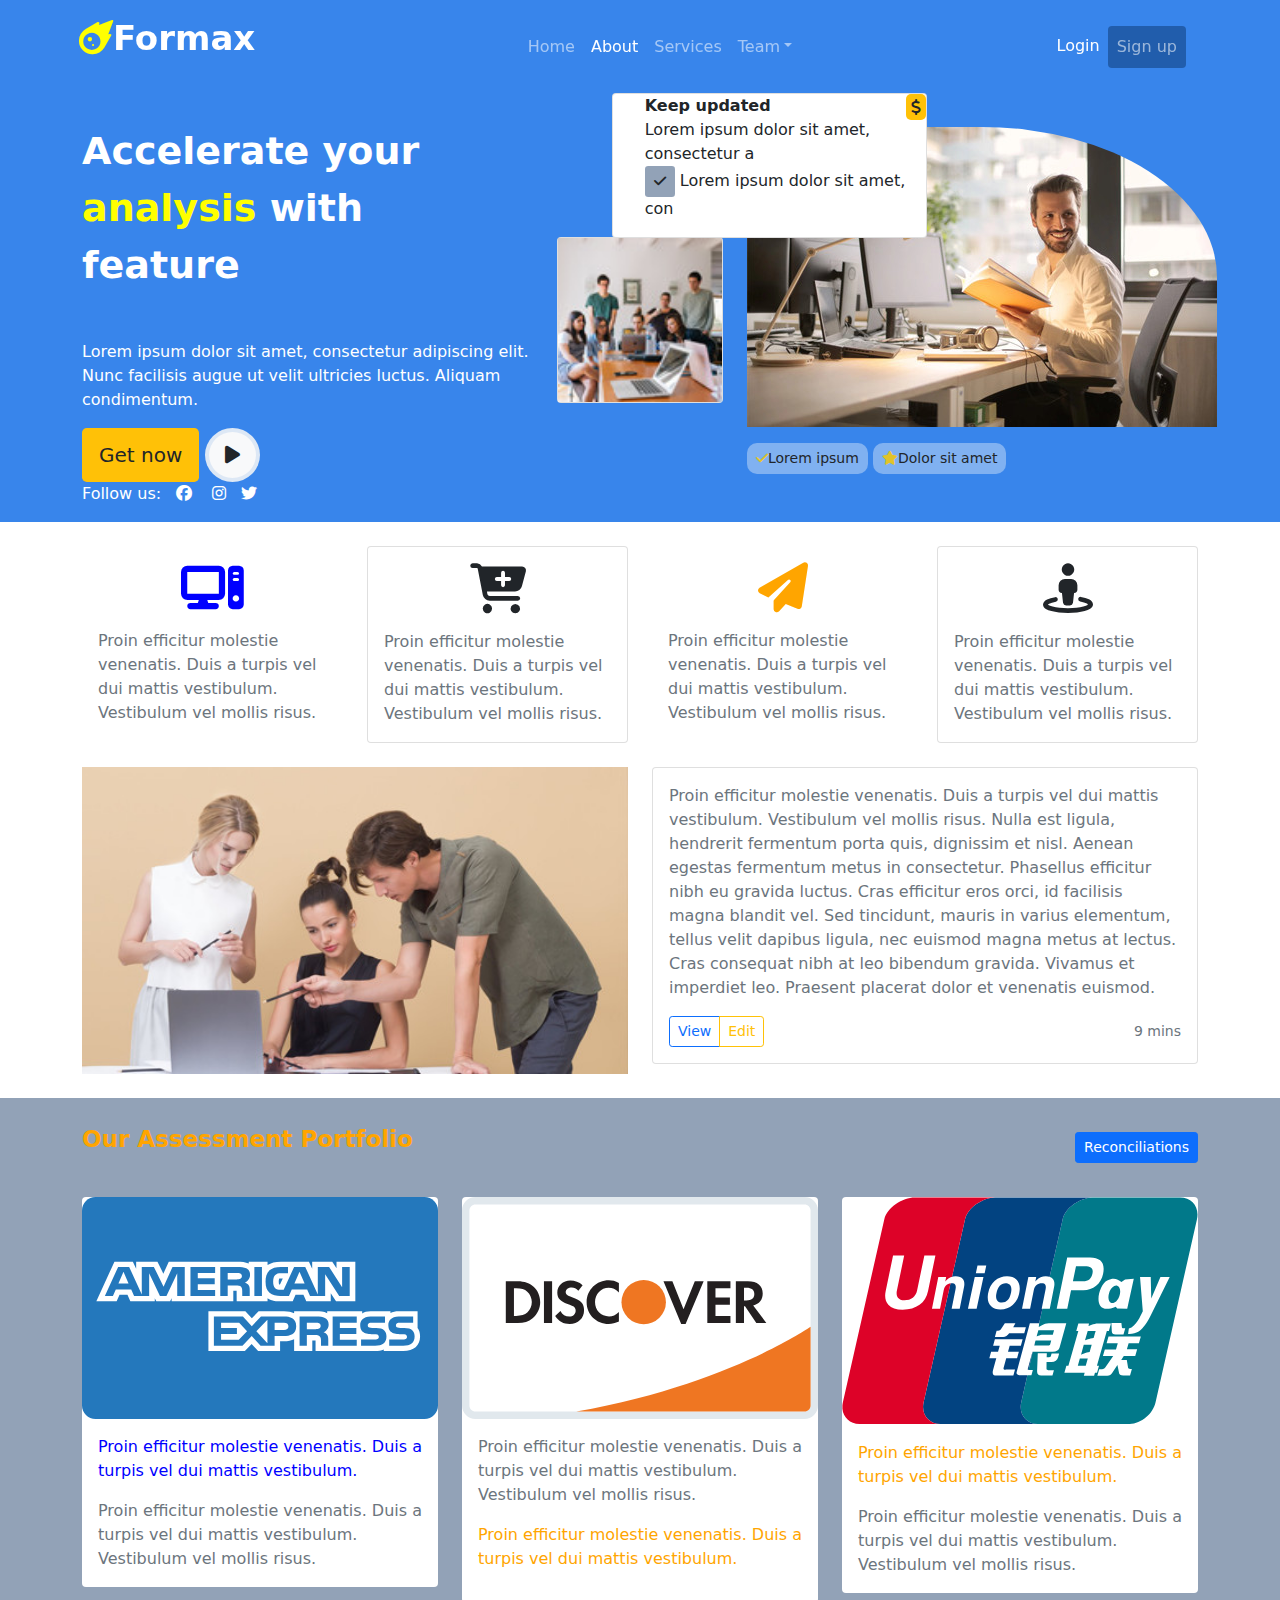
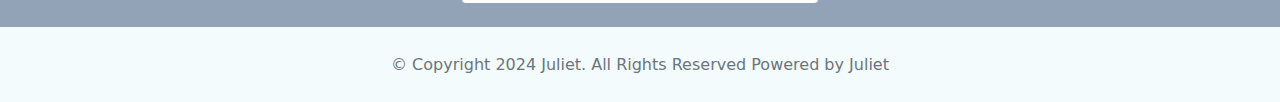
<file: formax.html>
<!DOCTYPE html>
<html>
<head>
	<meta charset="utf-8">
    <meta name="viewport" content="width=device-width, initial-scale=1">
    <meta name="description" content="">  

    <!-- Bootstrap core CSS -->
    <link href="bootstrap/css/bootstrap.min.css" rel="stylesheet">
    <link rel="stylesheet" type="text/css" href="formax.css">
    <link rel="stylesheet" type="text/css" href="fontawesome/css/all.css">
	<title>Formax</title>
</head>
<body>
	<div class="head sticky-top">
		<nav class=" container navbar navbar-expand-lg navbar-dark " aria-label="Fifth navbar example">
    <div class="container-fluid">
      <p class="navbar-brand" href="#"><i class="fa fa-meteor" style="color: yellow;"></i>Formax</p>
      <button class="navbar-toggler" type="button" data-bs-toggle="collapse" data-bs-target="#navbarsExample05" aria-controls="navbarsExample05" aria-expanded="false" aria-label="Toggle navigation" style="color: white;background-color: #052a5a6f;">
        <span class="navbar-toggler-icon" style="color: red;"></span>
      </button>

      <div class="collapse navbar-collapse" id="navbarsExample05">
      	<ul class="navbar-nav ms-auto mb-2 mb-lg-0">
          <li class="nav-item">
            <a class="nav-link" aria-current="page" href="#">Home</a>
          </li>
          <li class="nav-item">
            <a class="nav-link text-white" href="#">About</a>
          </li>
          <li class="nav-item">
            <a class="nav-link" href="#">Services</a>
          </li>
          <li class="nav-item dropdown">
            <a class="nav-link dropdown-toggle" href="#" id="dropdown05" data-bs-toggle="dropdown" aria-expanded="false">Team</a>
            <ul class="dropdown-menu" aria-labelledby="dropdown05">
              <li><a class="dropdown-item" href="#">Contact</a></li>
              <li><a class="dropdown-item" href="#">Blog</a></li>
              <li><a class="dropdown-item" href="#">Portfolio</a></li>
            </ul>
          </li>
        </ul>
        <ul class="navbar-nav ms-auto mb-2 mb-lg-0">
          <li class="nav-item">
            <a class="nav-link active" aria-current="page" href="#">Login</a>
          </li>
          <li class="nav-item">
            <a class="nav-link btn btd" href="#">Sign up</a>
          </li>
          
          
        </ul>
       
      </div>
    </div>
  </nav>
	</div>

	<div class="bod">
		<div class="container">
			<div class="row">
				<div class="col-md-5">
					<p class="pb">Accelerate your <span class="tex">analysis</span> with feature</p>
					<p class="text-white">Lorem ipsum dolor sit amet, consectetur adipiscing elit. Nunc facilisis augue ut velit ultricies luctus. Aliquam condimentum.</p>
					<div class="d-flex " style="grid-gap: 6px;">
						<button class="btn btn-lg bg-warning" style="font-weight: 500">Get now</button>
						<button class="btn btn-lg bg-light pl"><span style="" class="bg dark fa fa-play"></span></button>

					</div>
					<div class='text-white'>
						<p class="">Follow us: <i class="fa-brands fa-facebook" style="padding: 0px 10px"></i>
						<i class="fa-brands fa-instagram fb"></i>
					<i class="fa-brands fa-twitter fb"></i></p>
					</div>
				</div>
				<div class="col-md-2"><br><br><br><br><br><br>
					<div class="card ">
						<img src="images/about/career-4.jpg" class="kkk">
					</div>

				</div>
				<div class="col-md-5 ">
					
						<div class="card cv" >
							<ul class='mn'>
								<li ><strong>Keep updated</strong><i class="fa fa-dollar bg-warning bb"></i></li>
								<li>Lorem ipsum dolor sit amet, consectetur a</li>
								<li><button class="btn btn-sm" style="background-color: #052a5a6f;"><i class="fa fa-check"></button></i> Lorem ipsum dolor sit amet, con</li>
							</ul>

						</div><br>

						<img class="me"src="images/about/company.jpg" ><p></p>
						
						<button class="	btn btn-sm hn"><i class="fy fa fa-check"></i>Lorem ipsum</button>
						<button class="	btn btn-sm hn"><i class="fy fa fa-star"></i>Dolor sit amet </button><p></p>
						
				</div>
			</div>
		</div>

	</div>
	<br>
		<div class="container">	
      <div class="row row-cols-1 row-cols-sm-2 row-cols-md-4 g-4 ">
        <div class="col">
          <div class="card" style="border:none;">
            <div class="card-body">
            	<p class='text-center' style="color: blue"><i class="fa fa-computer hp" ></i></p>
              <p class="card-text text-muted">Proin efficitur molestie venenatis. Duis a turpis vel dui mattis vestibulum. Vestibulum vel mollis risus.  </p>           
            </div>
          </div>
        </div>   
        <div class="col">
          <div class="card">
            <div class="card-body">
            	<p class='text-center'><i class="fa fa-cart-plus hp" ></i></p>
              <p class="card-text text-muted">Proin efficitur molestie venenatis. Duis a turpis vel dui mattis vestibulum. Vestibulum vel mollis risus.  </p>           
            </div>
          </div>
        </div> 
        <div class="col">
          <div class="card" style="border:none;">
            <div class="card-body">
            	<p class='text-center' style="color: orange"><i class="fa fa-paper-plane hp" ></i></p>
              <p class="card-text text-muted">Proin efficitur molestie venenatis. Duis a turpis vel dui mattis vestibulum. Vestibulum vel mollis risus.  </p>           
            </div>
          </div>
        </div>   
        <div class="col">
          <div class="card">
            <div class="card-body">
            	<p class='text-center'><i class="fa fa-street-view hp" ></i></p>
              <p class="card-text text-muted">Proin efficitur molestie venenatis. Duis a turpis vel dui mattis vestibulum. Vestibulum vel mollis risus.  </p>           
            </div>
          </div>
        </div>
     
      
      </div>
      </div>
	<br>
		<div class="container">	
      <div class="row row-cols-1 row-cols-sm-2 row-cols-md-2 g-4 ">
        <div class="col">
          <div class="card " style="border:none">           
              <img src="images/blog/img-2.jpg">         
          </div>
        </div>
        <div class="col">
          <div class="card shadow-md">

            <div class="card-body">
              <p class="card-text text-muted">Proin efficitur molestie venenatis. Duis a turpis vel dui mattis vestibulum. Vestibulum vel mollis risus. Nulla est ligula, hendrerit fermentum porta quis, dignissim et nisl. Aenean egestas fermentum metus in consectetur. Phasellus efficitur nibh eu gravida luctus. Cras efficitur eros orci, id facilisis magna blandit vel. Sed tincidunt, mauris in varius elementum, tellus velit dapibus ligula, nec euismod magna metus at lectus. Cras consequat nibh at leo bibendum gravida. Vivamus et imperdiet leo. Praesent placerat dolor et venenatis euismod.</p>
              <div class="d-flex justify-content-between align-items-center">
                <div class="btn-group">
                  <button type="button" class="btn btn-sm btn-outline-primary">View</button>
                  <button type="button" class="btn btn-sm btn-outline-warning">Edit</button>
                </div>
                <small class="text-muted">9 mins</small>
              </div>
            </div>
          </div>
        </div>   
     
      
      </div>
      </div>
      <br>
      <div class="xx">
      		<div class="container"><br>
      			<div class="d-flex justify-content-between align-items-center">
               		<p class="hx"><strong>Our Assessment Portfolio</strong></p>                
                <small class="text-muted"><button type="button" class="btn btn-sm btn-primary">Reconciliations</button></small>
              </div><br>
               <div class="row row-cols-1 row-cols-sm-2 row-cols-md-3 g-4 ">
        <div class="col">
          <div class="card" style="border:none;">
          	<img src="images/membership/pyicon-3.svg" style="width: 100%;">
            <div class="card-body">
            	<p style="color: blue">Proin efficitur molestie venenatis. Duis a turpis vel dui mattis vestibulum.</p>
              <p class="card-text text-muted">Proin efficitur molestie venenatis. Duis a turpis vel dui mattis vestibulum. Vestibulum vel mollis risus.  </p>           
            </div>
          </div>
        </div>   
        
        <div class="col">
          <div class="card" style="border:none;">
          	<img src="images/membership/pyicon-4.svg" style="width: 100%;">
            <div class="card-body">
            	
              <p class="card-text text-muted">Proin efficitur molestie venenatis. Duis a turpis vel dui mattis vestibulum. Vestibulum vel mollis risus.  </p> <p style="color: orange">Proin efficitur molestie venenatis. Duis a turpis vel dui mattis vestibulum.</p>          
            </div>
          </div>
        </div>
        <div class="col">
          <div class="card" style="border:none;">
          	<img src="images/membership/pyicon-5.svg" style="width: 100%;">
            <div class="card-body">
            	<p style="color: orange">Proin efficitur molestie venenatis. Duis a turpis vel dui mattis vestibulum.</p>
              <p class="card-text text-muted">Proin efficitur molestie venenatis. Duis a turpis vel dui mattis vestibulum. Vestibulum vel mollis risus.  </p>           
            </div>
          </div>
        </div> 
     
      
      </div><br>
      		</div>

      </div>

	 <div class="footer">	
  		<div class="container ">
    		<div class="text-muted">© Copyright 2024 Juliet. All Rights Reserved Powered by Juliet
    		</div>
 		</div>
	</div> 
<script src="bootstrap/js/bootstrap.bundle.min.js"></script>
</body>
</html>
</file>
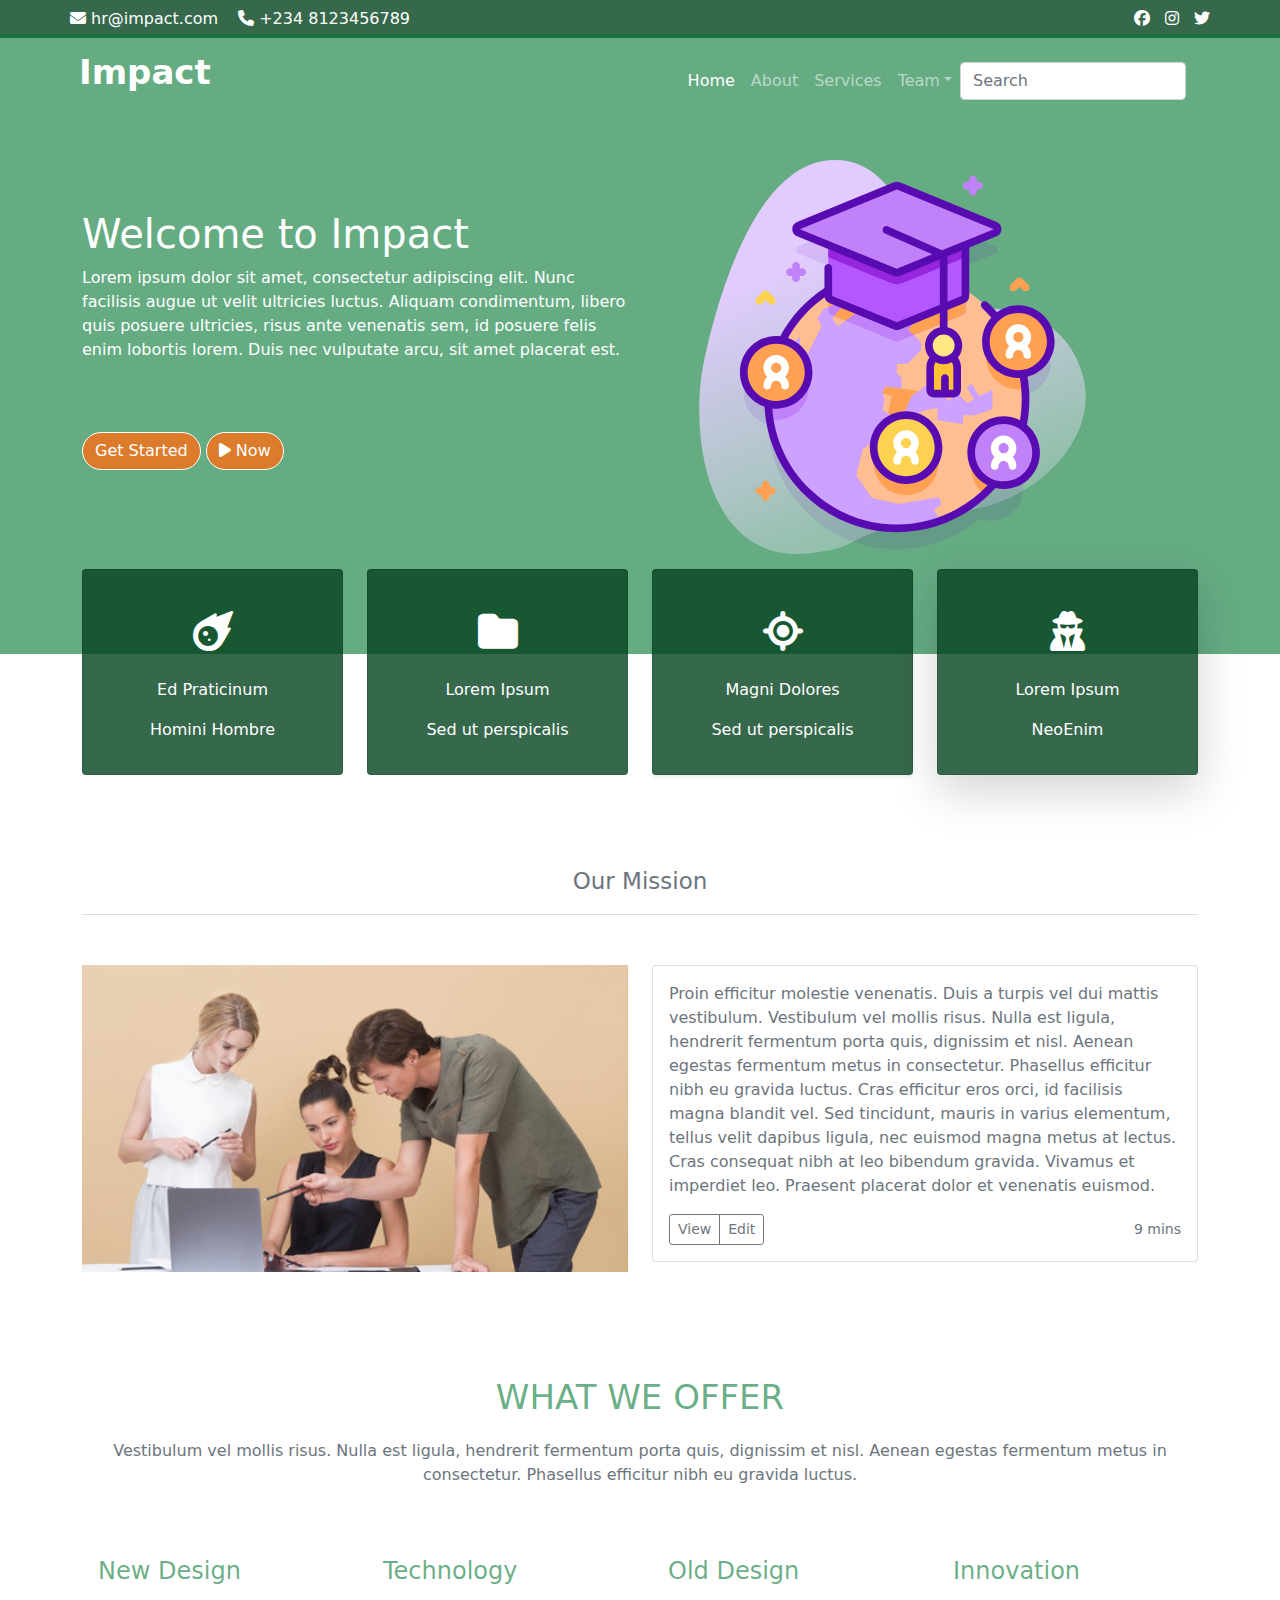
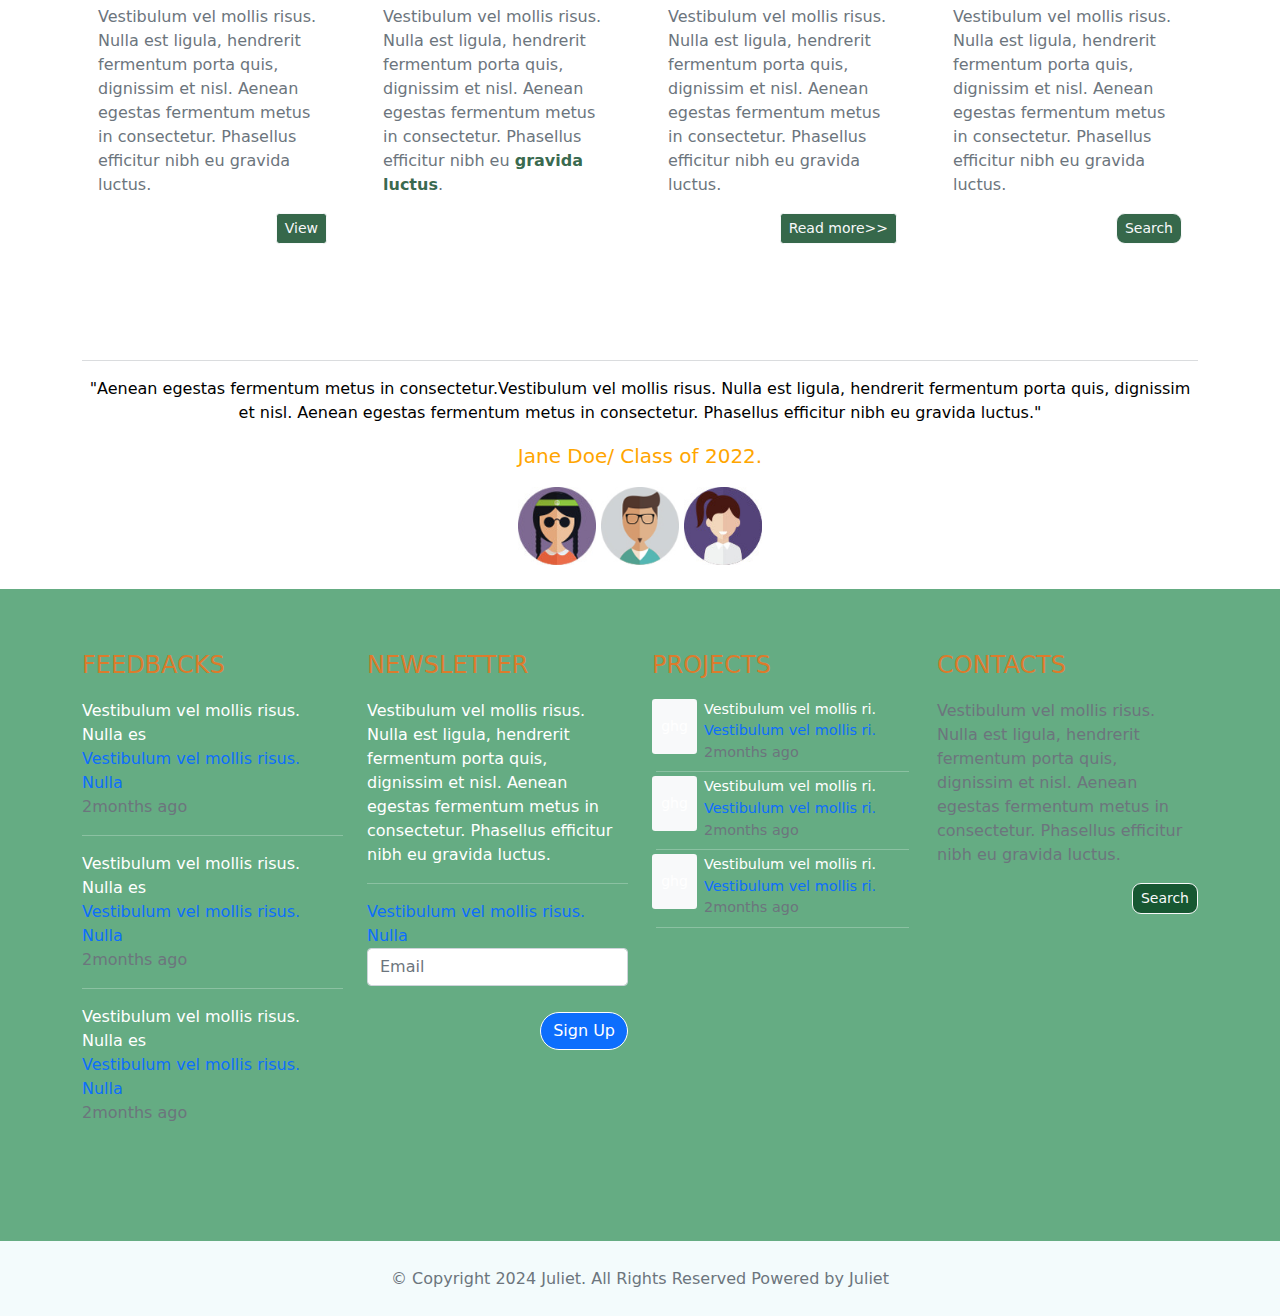
<file: impact.html>
<!DOCTYPE html>
<html>
<head>
	<title>Impact</title>
	<meta charset="utf-8">
    <meta name="viewport" content="width=device-width, initial-scale=1">
    <meta name="description" content="">  

    <!-- Bootstrap core CSS -->
    <link href="bootstrap/css/bootstrap.min.css" rel="stylesheet">
    <link rel="stylesheet" type="text/css" href="impact.css">
    <link rel="stylesheet" type="text/css" href="fontawesome/css/all.css">
</head>
<body>
	<div class="mininav">
		<ul class="remove container">
			<li class=""><a href="" class=""> <i class="fa fa-envelope"></i>  hr@impact.com</a></li>
			<li class=""><a href="" class=""> <i class="fa fa-phone"></i>  +234 8123456789</a></li>
			<li class=" ms-auto">
				<ul class="c">
					<li class="cc"><i class="fa-brands fa-facebook"></i></li>
					<li class="cc"><i class="fa-brands fa-instagram"></i></li>
					<li class="cc"><i class="fa-brands fa-twitter"></i></li>
				</ul>
			</li>
	</ul>
		
	</div>

	<div class="head ">
		
			<nav class=" container navbar navbar-expand-lg navbar-dark " aria-label="Fifth navbar example">
    <div class="container-fluid">
      <p class="navbar-brand" href="#">Impact</p>
      <button class="navbar-toggler" type="button" data-bs-toggle="collapse" data-bs-target="#navbarsExample05" aria-controls="navbarsExample05" aria-expanded="false" aria-label="Toggle navigation" style="color: white;background-color: #04421ecc;">
        <span class="navbar-toggler-icon" style="color: red;"></span>
      </button>

      <div class="collapse navbar-collapse" id="navbarsExample05">
        <ul class="navbar-nav ms-auto mb-2 mb-lg-0">
          <li class="nav-item">
            <a class="nav-link active" aria-current="page" href="#">Home</a>
          </li>
          <li class="nav-item">
            <a class="nav-link" href="#">About</a>
          </li>
          <li class="nav-item">
            <a class="nav-link" href="#">Services</a>
          </li>
          <li class="nav-item dropdown">
            <a class="nav-link dropdown-toggle" href="#" id="dropdown05" data-bs-toggle="dropdown" aria-expanded="false">Team</a>
            <ul class="dropdown-menu" aria-labelledby="dropdown05">
              <li><a class="dropdown-item" href="#">Contact</a></li>
              <li><a class="dropdown-item" href="#">Blog</a></li>
              <li><a class="dropdown-item" href="#">Portfolio</a></li>
            </ul>
          </li>
        </ul>
        <form>
          <input class="form-control" type="text" placeholder="Search"  aria-label="Search">
        </form>
      </div>
    </div>
  </nav>

  			<div class="container"><div class="row">
  				<div class="col-md-6">
  					<h1>Welcome to Impact</h1>
  					<p>Lorem ipsum dolor sit amet, consectetur adipiscing elit. Nunc facilisis augue ut velit ultricies luctus. Aliquam condimentum, libero quis posuere ultricies, risus ante venenatis sem, id posuere felis enim lobortis lorem. Duis nec vulputate arcu, sit amet placerat est.  </p>
  					<button class="btn btn-md">Get Started</button>
  					<button class="btn btn-md"><i class="fa fa-play"></i> Now</button>
  				</div>
  				<div class="col-md-6 "><img class="im" src="images/dashboard/knowledge.svg"></div>
  				
  			</div></div>

  		</div>	
	</div>

	
    <div class="container py-5">
    <div class="row row-cols-1 row-cols-sm-2 row-cols-md-4 g-4">
        <div class="col">
          <div class="card car">

            <div class="card-body">
              <div class="card-body"><p class="text-center" style="font-size: 40px"><i class="fa fa-meteor"></i></p>
              <p class="card-text text-center">Ed Praticinum</p>
              <p class="card-text text-center">Homini Hombre</p>
              
            </div>
            </div>
          </div>
        </div>
       <div class="col">
          <div class="card car">

            <div class="card-body">
              <div class="card-body"><p class="text-center" style="font-size: 40px"><i class="fa fa-folder"></i></p>
              <p class="card-text text-center">Lorem Ipsum</p>
              <p class="card-text text-center">Sed ut perspicalis</p>
              
            </div>
            </div>
          </div>
        </div>
        <div class="col">
          <div class="card car shadow-sm">
           
            <div class="card-body">
              <div class="card-body"><p class="text-center" style="font-size: 40px"><i class="fa fa-location"></i></p>
              <p class="card-text text-center">Magni Dolores</p>
              <p class="card-text text-center">Sed ut perspicalis</p>
              
            </div>
            </div>
          </div>
        </div>
        <div class="col">
          <div class="card car shadow-lg">
            
            <div class="card-body">
              <div class="card-body"><p class="text-center" style="font-size: 40px"><i class="fa fa-user-secret"></i></p>
              <p class="card-text text-center">Lorem Ipsum</p>
              <p class="card-text text-center">NeoEnim</p>
              
            </div>
            </div>
          </div>
        </div       
  	</div>
	</div>
	</div>

  	<div style="margin-top: -60px">
      		<div class="text-center text-muted container">
      			<p class="text-muted txt">Our Mission</p>
      			<hr>
      		</div>
      	<div class="container">	
      <div class="row row-cols-1 row-cols-sm-2 row-cols-md-2 g-4 ">
        <div class="col">
          <div class="card " style="border:none">           
              <img src="images/blog/img-2.jpg">         
          </div>
        </div>
        <div class="col">
          <div class="card shadow-md">

            <div class="card-body">
              <p class="card-text text-muted">Proin efficitur molestie venenatis. Duis a turpis vel dui mattis vestibulum. Vestibulum vel mollis risus. Nulla est ligula, hendrerit fermentum porta quis, dignissim et nisl. Aenean egestas fermentum metus in consectetur. Phasellus efficitur nibh eu gravida luctus. Cras efficitur eros orci, id facilisis magna blandit vel. Sed tincidunt, mauris in varius elementum, tellus velit dapibus ligula, nec euismod magna metus at lectus. Cras consequat nibh at leo bibendum gravida. Vivamus et imperdiet leo. Praesent placerat dolor et venenatis euismod.</p>
              <div class="d-flex justify-content-between align-items-center">
                <div class="btn-group">
                  <button type="button" class="btn btn-sm btn-outline-secondary">View</button>
                  <button type="button" class="btn btn-sm btn-outline-secondary">Edit</button>
                </div>
                <small class="text-muted">9 mins</small>
              </div>
            </div>
          </div>
        </div>   
     
      
      </div>
      </div></div>

    <div class="container ">	
    	<p class="p text-center">WHAT WE OFFER</p>
    	<p class="text-muted text-center">Vestibulum vel mollis risus. Nulla est ligula, hendrerit fermentum porta quis, dignissim et nisl. Aenean egestas fermentum metus in consectetur. Phasellus efficitur nibh eu gravida luctus.</p>
      	<div class="row row-cols-1 row-cols-sm-2 row-cols-md-4 g-4">
       
      		<div class="col">
            <div class="card-body">
            	<p class="pp">New Design</p>
              <p class="card-text text-muted">Vestibulum vel mollis risus. Nulla est ligula, hendrerit fermentum porta quis, dignissim et nisl. Aenean egestas fermentum metus in consectetur. Phasellus efficitur nibh eu gravida luctus.</p>
              <div class="ms-auto " style="float: right;">             
                  <button type="button" class="btn btn-sm btn-outline-light" style="background-color: #04421ecc;">View</button>             
              </div>
            </div>
        	</div>

        	<div class="col">
            <div class="card-body">
            	<p class="pp">Technology</p>
              <p class="card-text text-muted">Vestibulum vel mollis risus. Nulla est ligula, hendrerit fermentum porta quis, dignissim et nisl. Aenean egestas fermentum metus in consectetur. Phasellus efficitur nibh eu <span style="color: #04421ecc;font-weight: 800">gravida luctus</span>.</p>
              
            </div>
        	</div>

        	<div class="col">
            <div class="card-body">
            	<p class="pp">Old Design</p>
              <p class="card-text text-muted">Vestibulum vel mollis risus. Nulla est ligula, hendrerit fermentum porta quis, dignissim et nisl. Aenean egestas fermentum metus in consectetur. Phasellus efficitur nibh eu gravida luctus.</p>
              <div class="ms-auto " style="float: right;">             
                  <button type="button" class="btn btn-sm btn-outline-light" style="background-color: #04421ecc;">Read more>></button>             
              </div>
            </div>
        	</div>

        	<div class="col">
            <div class="card-body">
            	<p class="pp">Innovation</p>
              <p class="card-text text-muted">Vestibulum vel mollis risus. Nulla est ligula, hendrerit fermentum porta quis, dignissim et nisl. Aenean egestas fermentum metus in consectetur. Phasellus efficitur nibh eu gravida luctus.</p>
              <div class="ms-auto " style="float: right;">             
                  <button type="button" class="btn btn-sm btn-outline-light" style="background-color: #04421ecc;border-radius: 9px">Search</button>             
              </div>
            </div>
        	</div>


         </div>
    </div>  
    <div>
    	<div class="container text-center">
    		<hr class="text-muted">
    		<blockquote class="tt" cite="www.googleanalytics.com">"Aenean egestas fermentum metus in consectetur.Vestibulum vel mollis risus. Nulla est ligula, hendrerit fermentum porta quis, dignissim et nisl. Aenean egestas fermentum metus in consectetur. Phasellus efficitur nibh eu gravida luctus." </blockquote>
    		<p style="color: orange;font-size: 20px;font-weight: 400">Jane Doe/ Class of 2022.</p>
    		<div class="d-flex align-items-center justify-content-center " style="grid-gap: 5px">
    			<img class="avatar" src="images/left-imgs/img_2.jpg">
    			<img class="avatar" src="images/left-imgs/img_1.jpg">
    			<img class="avatar" src="images/left-imgs/img-16.jpg">
    		</div>
    	</div>
    </div><br><br>
     <div style="background-color: #0579359d;">
              <div class="container " >	
    	
      	<div class="row row-cols-1 row-cols-sm-2 row-cols-md-4 g-4">
       
      		<div class="col">
            <div class="card-body vv">
            	<p class="mf">FEEDBACKS</p>
            	<ul class="ma">
            		<li class="card-text text-white">Vestibulum vel mollis risus. Nulla es</li>
            		<li class="card-text text-primary">Vestibulum vel mollis risus. Nulla</li>
            		<li class="card-text text-muted">2months ago</li>
            		<hr>
            		<li class="card-text text-white">Vestibulum vel mollis risus. Nulla es</li>
            		<li class="card-text text-primary">Vestibulum vel mollis risus. Nulla</li>
            		<li class="card-text text-muted">2months ago</li>
            		<hr><li class="card-text text-white">Vestibulum vel mollis risus. Nulla es</li>
            		<li class="card-text text-primary">Vestibulum vel mollis risus. Nulla</li>
            		<li class="card-text text-muted">2months ago</li>
            	</ul>
       
            </div>
        	</div>

        	<div class="col">
            <div class="card-body vv">
            	<p class="mf">NEWSLETTER</p>
              <ul class="ma">
            		<li class="card-text text-white">Vestibulum vel mollis risus. Nulla est ligula, hendrerit fermentum porta quis, dignissim et nisl. Aenean egestas fermentum metus in consectetur. Phasellus efficitur nibh eu gravida luctus.</li><hr>
            		<li class="card-text text-primary">Vestibulum vel mollis risus. Nulla</li>
            		<li><form>
          <input class="form-control" type="text" placeholder="Email" aria-label="Search">
        </form></li>
            		
            		<button class="btn btn-md bg-primary" style="float: right;">Sign Up</button>
            	</ul>
              
            </div>
        	</div>

        	<div class="col">
            <div class="card-body vv">
            	<p class="mf">PROJECTS</p>
            	<div class="d-flex" style="font-size: 90%">
            		<button class="btn btn-sm bg-light text-white" style="height: 55px;width: 45px"> ghg</button>
            		<ul style="list-style-type: none;padding: 0px 0px 0px 7px;">
            			<li class="card-text text-white">Vestibulum vel mollis ri.</li>
            		<li class="card-text text-primary">Vestibulum vel mollis ri.</li>
            		<li class="card-text text-muted">2months ago</li>
            		</ul>
            	</div><hr style="margin: 4px;margin-top:-8px;">
              <div class="d-flex" style="font-size: 90%">
            		<button class="btn btn-sm bg-light text-white" style="height: 55px;width: 45px"> ghg</button>
            		<ul style="list-style-type: none;padding: 0px 0px 0px 7px;">
            			<li class="card-text text-white">Vestibulum vel mollis ri.</li>
            		<li class="card-text text-primary">Vestibulum vel mollis ri.</li>
            		<li class="card-text text-muted">2months ago</li>
            		</ul>
            	</div><hr style="margin: 4px;margin-top:-8px;">
            	<div class="d-flex" style="font-size: 90%">
            		<button class="btn btn-sm bg-light text-white" style="height: 55px;width: 45px"> ghg</button>
            		<ul style="list-style-type: none;padding: 0px 0px 0px 7px;">
            			<li class="card-text text-white">Vestibulum vel mollis ri.</li>
            		<li class="card-text text-primary">Vestibulum vel mollis ri.</li>
            		<li class="card-text text-muted">2months ago</li>
            		</ul>
            	</div><hr style="margin: 4px;margin-top:-8px;">
            </div>
        	</div>

        	<div class="col">
            <div class="card-body vv">
            	<p class="mf">CONTACTS</p>
              <p class="card-text text-muted">Vestibulum vel mollis risus. Nulla est ligula, hendrerit fermentum porta quis, dignissim et nisl. Aenean egestas fermentum metus in consectetur. Phasellus efficitur nibh eu gravida luctus.</p>
              <div class="ms-auto " style="float: right;">             
                  <button type="button" class="btn btn-sm btn-outline-light" style="background-color: #04421ecc;border-radius: 9px">Search</button>             
              </div>
            </div>
        	</div>


         </div>
    </div> </div>


    <div class="footer">	
  		<div class="container ">
    		<div class="text-muted">© Copyright 2024 Juliet. All Rights Reserved Powered by Juliet
    		</div>
 		</div>
	</div> 
      
<script src="bootstrap/js/bootstrap.bundle.min.js"></script>
</body>
</html>
</file>
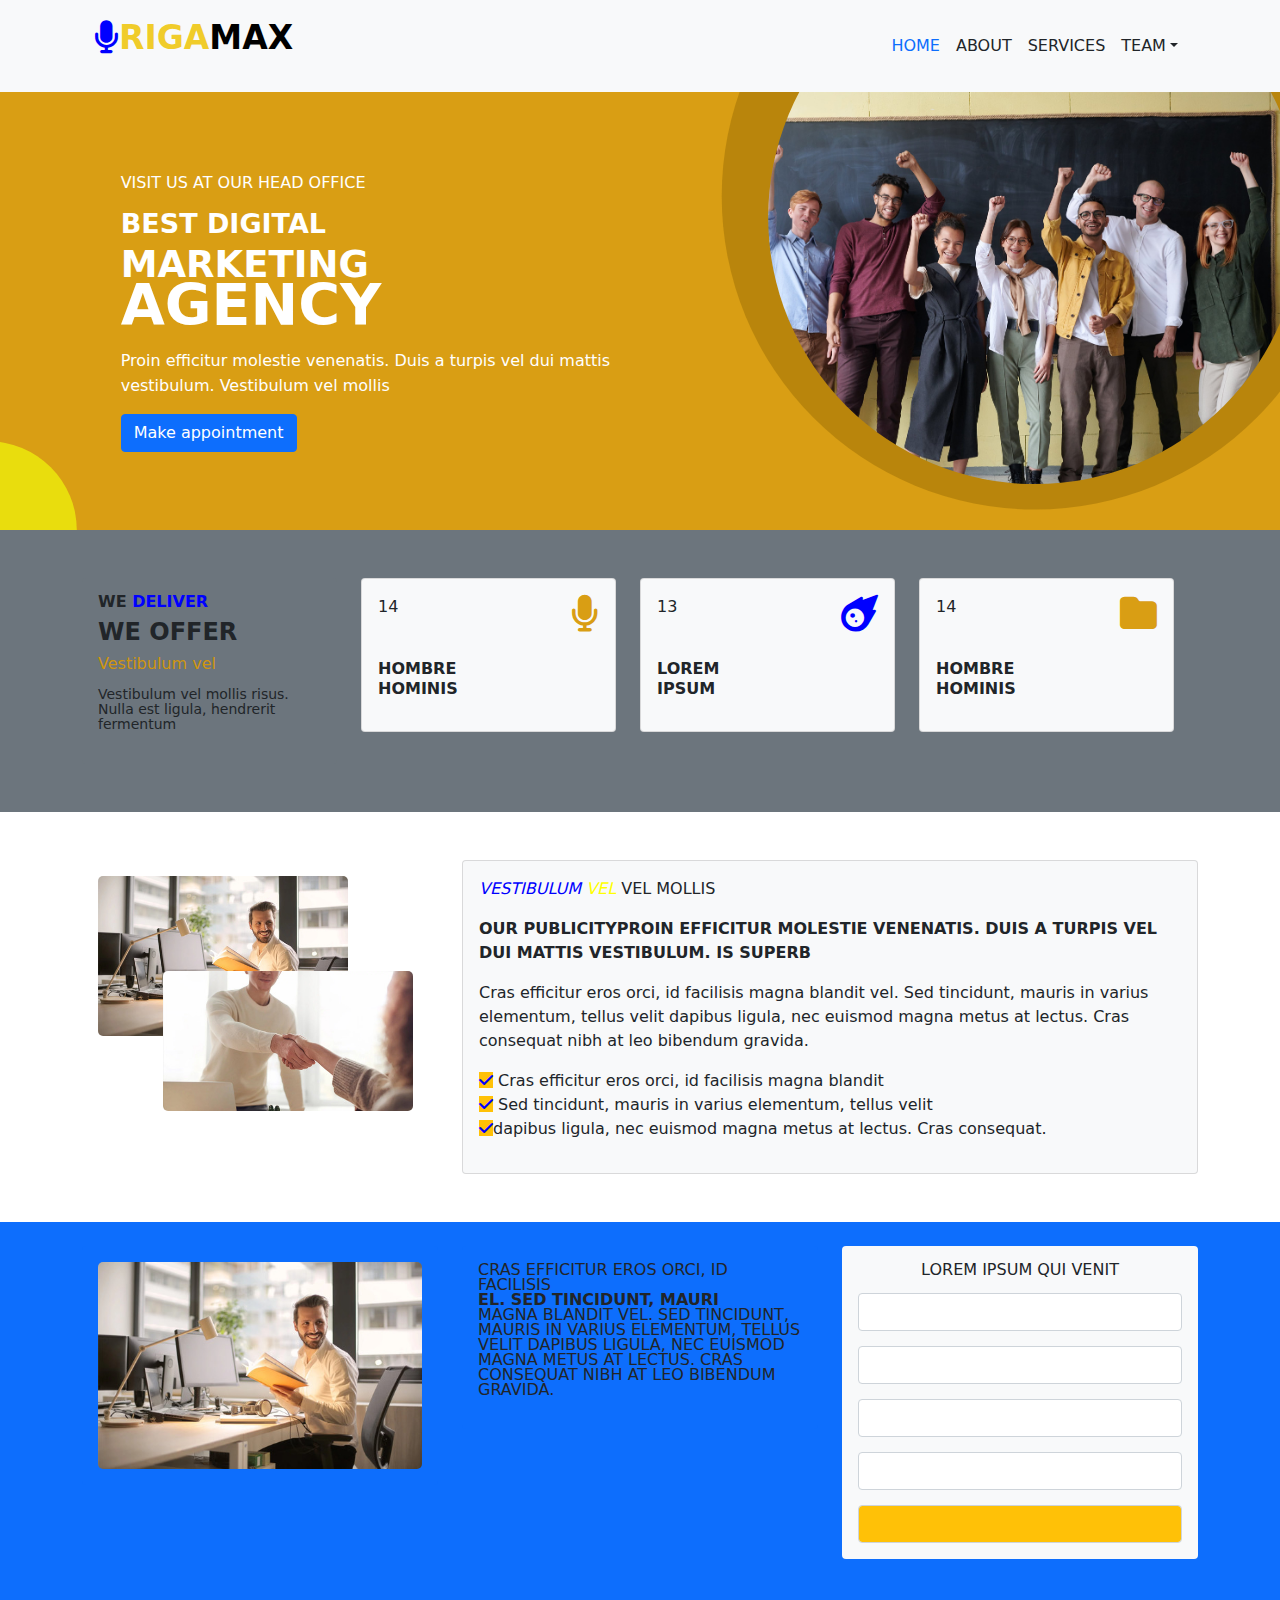
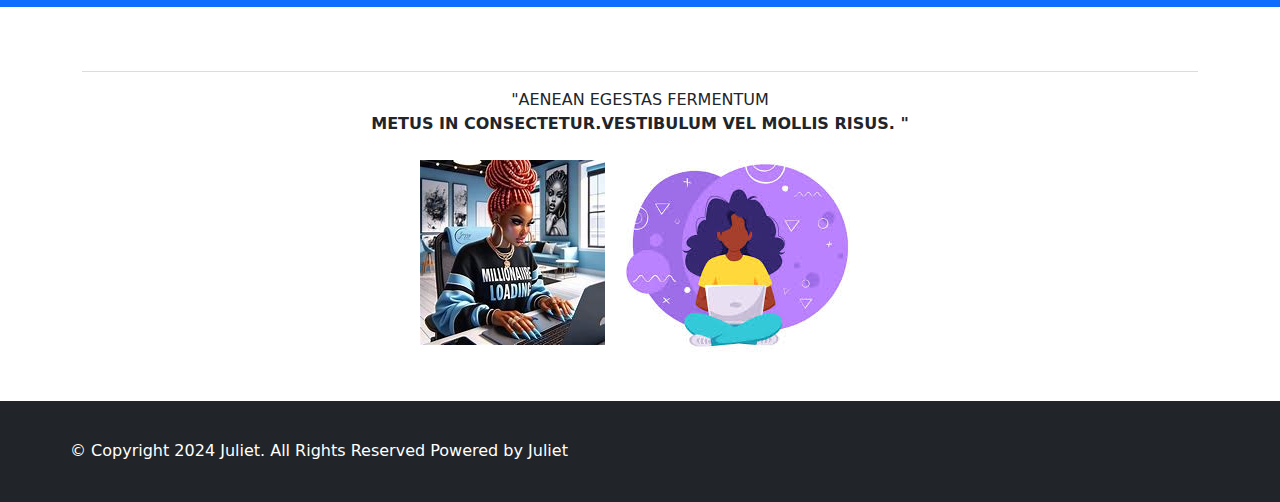
<file: rigamax.html>
<!DOCTYPE html>
<html>
<head>
	<meta charset="utf-8">
    <meta name="viewport" content="width=device-width, initial-scale=1">
    <meta name="description" content=""> 
    <link rel="stylesheet" type="text/css" href="fontawesome/css/all.css"> 

    <!-- Bootstrap core CSS -->
    <link href="bootstrap/css/bootstrap.min.css" rel="stylesheet">
    <link rel="stylesheet" type="text/css" href="rigamax.css">
	<title>Rigamax</title>
</head>
<body>
	<div class="head bg-light">
		<nav class=" container navbar navbar-expand-lg  navbar-light " aria-label="Fifth navbar example">
    <div class="container-fluid">
      <p class="navbar-brand" href="#"><i class="fa fa-microphone" style="color: blue;"></i><span class="ri">RIGA</span><span class="max">MAX</span></p>
      <button class="navbar-toggler" type="button" data-bs-toggle="collapse" data-bs-target="#navbarsExample05" aria-controls="navbarsExample05" aria-expanded="false" aria-label="Toggle navigation" style="color: white;background-color: blue;">
        <span class="navbar-toggler-icon" style="color: red;"></span>
      </button>

      <div class="collapse navbar-collapse" id="navbarsExample05">
      	<ul class="navbar-nav ms-auto mb-2 mb-lg-0" >
          <li class="nav-item">
            <a class="nav-link text-primary" aria-current="page" href="#">Home</a>
          </li>
          <li class="nav-item">
            <a class="nav-link text-dark" href="#">About</a>
          </li>
          <li class="nav-item">
            <a class="nav-link text-dark" href="#">Services</a>
          </li>
          <li class="nav-item dropdown">
            <a class="nav-link dropdown-toggle text-dark" href="#" id="dropdown05" data-bs-toggle="dropdown" aria-expanded="false">Team</a>
            <ul class="dropdown-menu" aria-labelledby="dropdown05">
              <li><a class="dropdown-item" href="#">Contact</a></li>
              <li><a class="dropdown-item" href="#">Blog</a></li>
              <li><a class="dropdown-item" href="#">Portfolio</a></li>
            </ul>
          </li>
        </ul>
        
       
      </div>
    </div>
  </nav>
	</div>

	<div class="hb">
		<div class="containe">
			<div class="row">
				<div class="col-md-1 cu" ></div>
				<div class=" col-md-5  text-white bb"><div class="container">
					<p>VISIT US AT OUR HEAD OFFICE</p>
					<p class="bt"><strong> BEST DIGITAL</strong></p>
					<p class="ct">MARKETING</p>
					<p><strong class="vt ">AGENCY</strong> </p>
					<p >Proin efficitur molestie venenatis. Duis a turpis vel dui mattis vestibulum. Vestibulum vel mollis</p>
					<button class="btn btn-primary">Make appointment</button>
				</div></div>
				<div class="col-md-6 ">
					<div class="kk"><img src="images/about/team.jpg" class="el"></div>
			</div>
			
		</div>
	</div></div>

	<div class="b bg-secondary">
		<div class="container text-dark">
			<div class="row">
				    	
      	<div class="row row-cols-1 row-cols-sm-2 row-cols-md-4 g-4">
       
      		<div class="col">
      			<div class="card bg-secondary" style="border:none;">
            <div class="card-body vv">
            	<p><strong>WE <span style="color: blue">DELIVER</span></strong></p>
            	<p class="nom"><strong> WE OFFER</strong></p>
            	<p class="ved">Vestibulum vel</p>
            	<p style="font-size: 14px;">Vestibulum vel mollis risus. Nulla est ligula, hendrerit fermentum</p>
       
            </div></div>
        	</div>

        	<div class="col">
            <div class="card bg-light">
            	<div class="card-body">
            		<p>14 <i class="fa fa-microphone de"></i></p><br>
            		<p style="line-height: 20px;"><strong> HOMBRE <br> HOMINIS </strong></p>
            	</div>
            	
             
            </div>
        	</div>

        	<div class="col">
            <div class="card bg-light">
            	<div class="card-body">
            		<p>13 <i class="fa fa-meteor de" style="color: blue"></i></p><br>
            		<p style="line-height: 20px;"><strong> LOREM <br> IPSUM </strong></p>
            		
            	</div>
            	
             
            </div>
        	</div>

        	<div class="col">
            <div class="card bg-light">
            	<div class="card-body">
            		<p>14 <i class="fa fa-folder de"></i></p><br>
            		<p style="line-height: 20px;"><strong> HOMBRE <br> HOMINIS </strong></p>
            		
            	</div>
            	
             
            </div>
        	</div>


         </div>
			</div><br><br>
		</div>
		
	</div>
		<br><br>
		<div class="container text-dark">
			
				    	
      	<div class="row ">
       
      		<div class="col-md-4">
      			<div class="card " style="border:none;">
            <div class="card-body vv">
            	<img src="images/about/company.jpg" width="250" class="uy">
            	<img src="images/blog/img-4.jpg" width="250" class="uy" style="margin-top: -20%;margin-left:20%">
       
            </div></div>
        	</div>

        	<div class="col-md-8">
            <div class="card bg-light">
            	<div class="card-body">
            		<p class="yt"> <i style="color: blue">Vestibulum</i>  <i style="color: yellow"> vel</i> vel mollis</p>
            		<p class="yt"><strong> OUR PUBLICITYProin efficitur molestie venenatis. Duis a turpis vel <br>dui mattis vestibulum. IS SUPERB </strong></p>
            		<p>Cras efficitur eros orci, id facilisis magna blandit vel. Sed tincidunt, mauris in varius elementum, tellus velit dapibus ligula, nec euismod magna metus at lectus. Cras consequat nibh at leo bibendum gravida.</p>
            		<p> <i class="fa fa-check bg-warning" style="color: blue"></i> Cras efficitur eros orci, id facilisis magna blandit <br>
            		<i class="fa fa-check bg-warning" style="color: blue"></i> Sed tincidunt, mauris in varius elementum, tellus velit <br><i class="fa fa-check bg-warning" style="color: blue"></i>dapibus ligula, nec euismod magna metus at lectus. Cras consequat.</p>
            		
            		
            	</div>
            	
             
            </div>
        	</div>

         </div>
			
		</div>

		<br><br><div class="bg-primary"><br>
			<div class="container">
				<div class="row">
					<div class="col-md-4">
						<div class="card bg-primary" style="border:none;">
            <div class="card-body vv">
            	<img src="images/about/company.jpg" width="100%" class="uy">
            	
       
            </div></div>
					</div>
					<div class="col-md-4"><div class="card bg-primary" style="border:none;">
            <div class="card-body vv">
            	<p class="yt">
            		Cras efficitur eros orci, id facilisis <br> <strong>el. Sed tincidunt, mauri</strong> <br>magna blandit vel. Sed tincidunt, mauris in varius elementum, tellus velit dapibus ligula, nec euismod magna metus at lectus. Cras consequat nibh at leo bibendum gravida.
            	</p>
            	</div></div></div>
					<div class="col-md-4">
						<div class="card bg-light" style="border:none;">
            <div class="card-body vv">
            	<p class="yt text-center"> lorem ipsum qui venit</p>
            	<input type="" name="" class="form-control"> <br>
            	<input type="" name="" class="form-control"> <br>
            	<input type="" name="" class="form-control"> <br>
            	<input type="" name="" class="form-control"> <br>
            	<input type="" name="" class="form-control bg-warning">
            	</div></div></div>
				</div><br><br>
			</div>
		</div>
		<br><br>
		<div class="container text-center">
    		<hr class="text-muted">
    		<p class="yt">"Aenean egestas fermentum <br> <strong>metus in consectetur.Vestibulum vel mollis risus. " </strong></p>
    		
    		<div class="d-flex align-items-center justify-content-center " style="grid-gap: 5px">
    			<img class="" src="images/th.jpg">
    			<img class="" src="images/images (3).jpg">
    			
    		</div>
    	</div><br><br>

    	<div class="footer bg-dark">	
  		<div class="container ft">
    		<div class="text-white">© Copyright 2024 Juliet. All Rights Reserved Powered by Juliet
    		</div>
 		</div>
	</div> 

<script src="bootstrap/js/bootstrap.bundle.min.js"></script>
</body>
</html>
</file>
<file: formax.css>
.footer{
	padding: 2% 3%;
	background-color: #f3fbfc;
	text-align: center;
}
.navbar-brand{
	margin-left: -15px;
	font-size: 34px;
	font-weight: 700;
}
.head{
	background-color: #2479e9e8;
}
.btd{
	background-color: #052a5a6f;
}
.bod{
	background-color: #2479e9e8;
}
.pl{
	border-radius: 50%;
	box-shadow: 1px;
	border:4px solid #bbd2ef6f;;
}
.tex{
	color: yellow;
}
.pb{
	color: white;
	font-size: 38px;
	font-weight:600;
	padding: 30px 0px;
}
.cv{
	width: 70%;	
	margin-left: -30%;
}
.bb{
	float: right;
	 padding: 5px;
	 border-radius: 5px
}
.me{
	border:0px;
	border-top-right-radius:50%;
	margin-top: -30%;  
}
.fb{
	 padding: 0px 5px;
}
.mn{
	list-style-type: none;
}
.hn{
	background-color: #dfeaf86f;
	border-radius: 10px;
}
.fy{
	color:  #efc60de2;
}
.hp{
	font-size: 50px;
	font-weight: 100;
}
.xx{
	background-color: #052a5a6f;
}
.hx{
	color: orange;
	font-size: 23px;
}
@media screen and (max-width: 600px){
	.cv{
	width: 100%;	
	margin: 10% 0%;
	}
	.me{
	width: 100%;
	border-radius:5%;
	margin-top: 0%;  
}
}
</file>
<file: impact.css>
.remove{
	list-style-type:   none;
	display: flex;
	text-decoration: none;
	padding: 7px 0px;
	
	
}
.remove li a{
	padding: 7px 20px 7px 0px;
}
.c{
	display: flex;
	list-style-type: none;
	text-decoration: none;
	
}

.c li{
	grid-row-gap: 13px;
	
}

.navbar-brand{
	margin-left: -15px;
	font-size: 34px;
	font-weight: 700;
}
a{
	text-decoration: none;
}
.mininav{
	background-color: #04421ecc;
}
.remove li a{
	color: white;
}
.head{
	background-color: #0579359d;
	margin-top: -20px;
}
.c{
	grid-gap: 15px;
}
*{
	font-family: ;
	color: white;
}
.row{
	padding-top:  3%;
	padding-bottom: 9%;
}
.im{
	width: 80%;
	padding-left: 8%;

}
h1{
	padding-top: 9%;
}
.btn-md{
	border-radius: 35px;
	border:1px solid white;
	color: white;
	background-color: #e97624e8;;
	margin-top: 10%;
}
.car{
	background-color:  #04421ecc;
}
.py-5{
	margin-top: -13%;
}
.txt{
	font-size: 23px;
}
.p{
	color: #0579359d;
	font-size: 34px;
	font-weight:500;
}
.pp{
	color: #0579359d;
	font-size: 24px;
	font-weight:500;
}
.tt{
	color: black;
	font-weight: 500;
}
.avatar{
	width: 7%;
}
.mf{
	color: #e97624e8;
	font-size: 24px;
	font-weight:500;
}
.footer{
	padding: 2% 3%;
	background-color: #f3fbfc;
	text-align: center;
}
.vv{
	padding: 0px;
}
.ma{
	list-style-type: none;
	padding: 0px
}
@media screen and (max-width: 600px){
	.im{
		margin-top: 10%;
	}
	.mininav{
		display: none;
	}
}
</file>
<file: rigamax.css>
.max{
	color: black;
}
.ri{
	color: #efc60de2;
}
.navbar-brand{
	font-size: 33px;
	font-weight: 700;

}
.nav-link{
	font-size: 16px;
	text-transform: uppercase;
}
.hb{
	background-color: #d79805f0;
}
.ved{
	color: #d79805f0;
}
.bb{
	padding: 6% 0%;
	line-height: 25px;
}

.uy{
	border-radius: 5px;
}
.nom{
	font-size: 24px;
}
.bt{
	font-size: 27px;
}
.ct{
	font-size: 37px;
	font-weight: 700;
}
.de{
	color: #d79805f0;
	float: right;
	font-size: 37px;
}
.vt{
	font-size: 57px;
	font-weight: 800;
}
.el{
	overflow: hidden;
	width: 100%;
	clip-path: circle(50% at 61% 30%);
	
}
.kk{
	background-color: #95690475;
	clip-path: circle(58.7% at 61% 25%);
}
.cu{
	background-color: #eae30de8;

	clip-path: circle(27.8% at 0% 100%);


}
.b{

}
.vv{
	line-height: 15px;
}
.yt{
	text-transform: uppercase;

}
.ft{
	padding:  3% 0%;
}
@media screen and (max-width: 600px){
	.el{
	
	clip-path: polygon(30% 6%, 73% 6%, 94% 30%, 95% 69%, 70% 93%, 33% 93%, 6% 70%, 6% 32%);
	}
	.kk{
	background-color: #95690475;

	clip-path: polygon(50% 0%, 90% 20%, 100% 60%, 75% 100%, 25% 100%, 0% 60%,10% 20%);
	}
}
</file>
